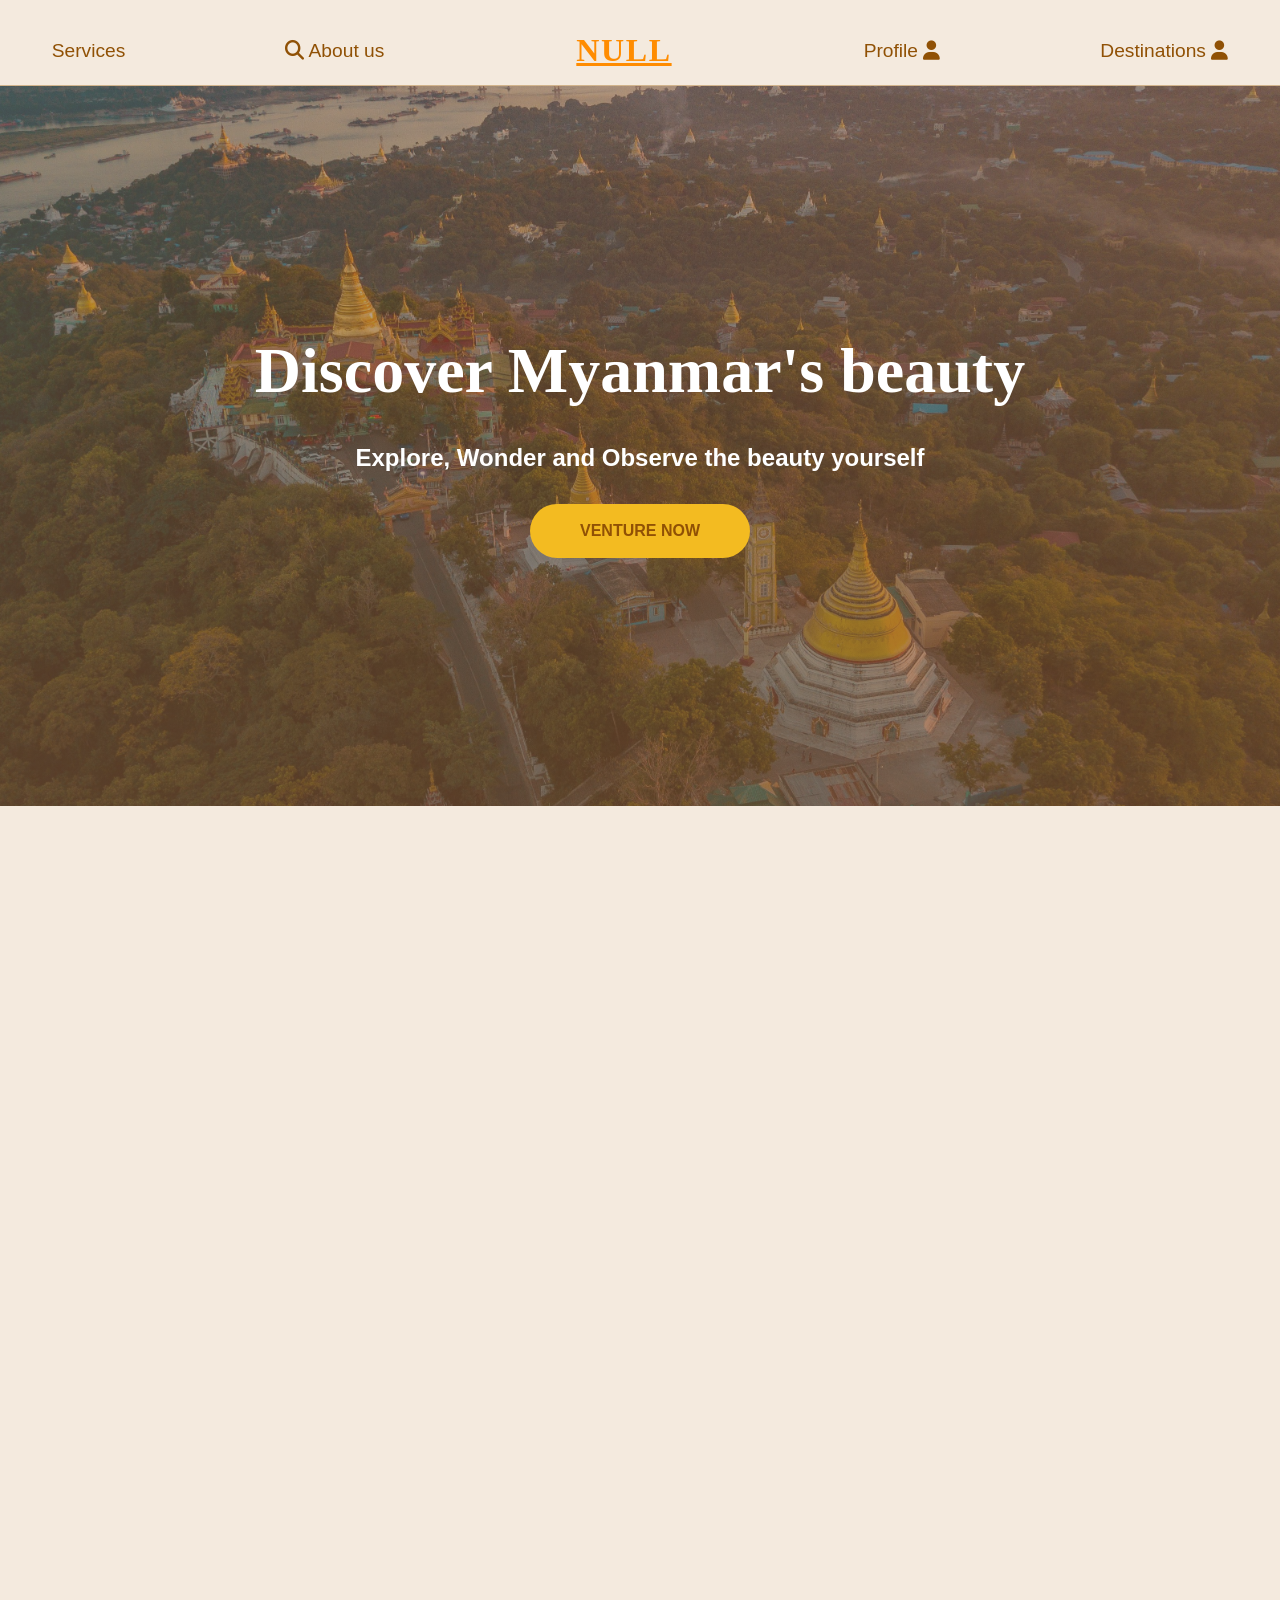
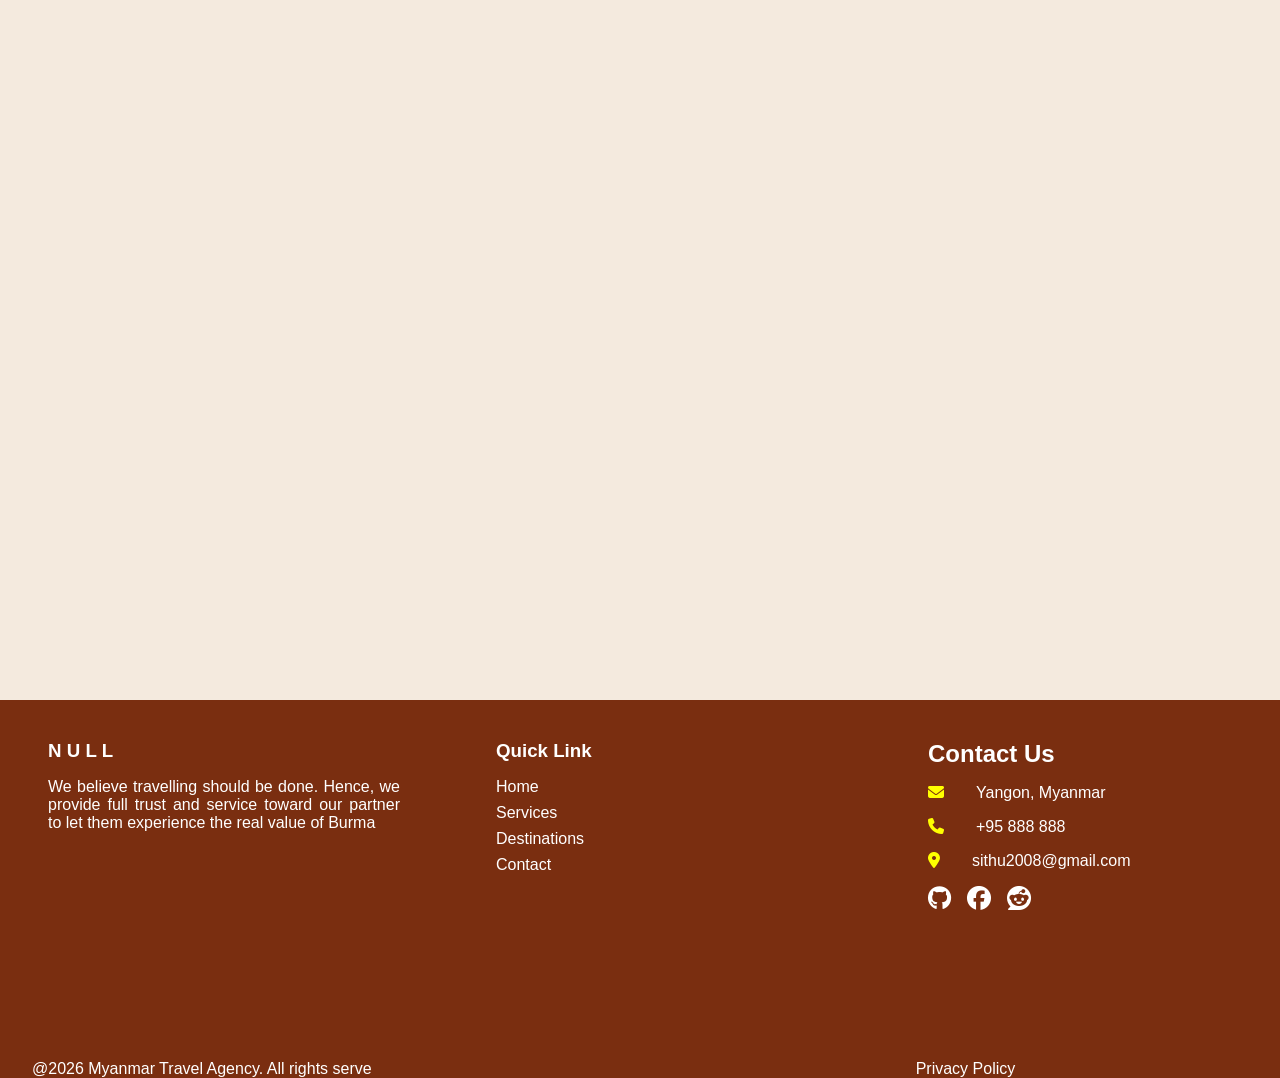
<file: index.html>
<!DOCTYPE html>
<html lang="en">
<head>
    <meta charset="UTF-8">
    <meta name="viewport" content="width=device-width, initial-scale=1.0">
    <title>Null</title>
    <link rel="stylesheet" href="style.css">
<script src="script.js" defer></script>
    <link rel="stylesheet" href="https://cdnjs.cloudflare.com/ajax/libs/font-awesome/6.5.1/css/all.min.css">
</head>
<body>
    <div class="Nav">
        <ul class="navhead">
            
                <a href="Services/index-service.html" class="servs">Services</a>


            <li class="aboutus">
                <i class="fa-solid fa-magnifying-glass"></i> About us
            </li>

            <a href="index.html" class="mainhead">Null</a>

            <li class="profile">
                Profile <i class="fa-solid fa-user"></i> 
            </li>

            <li class="Destinations">
                Destinations <i class="fa-solid fa-user"></i> 
            </li>
        </ul>
    </div>

    <div class="DivBody">

        <div class="heading">
            <h3 class="headingtext">Discover Myanmar's beauty</h3>
            <br> <br>
            <h2 class="quote2">Explore, Wonder and Observe the beauty yourself</h2>
            
         <div class="gobox">   
            <a href="about.html" class="nav-button">
                VENTURE NOW 
            </a>
        </div>
        
        </div>
    </div>


    <div class="Mains hidden-el">

    
        <div class="texts">
            <h2 class="Fdes">FEATURED DESTINATIONS</h2>
            <p class="quote">"Explore the most captivating part of Asia"</p>
        </div>

        <div class="TwoBox">
            <div class="Box1">

                <div class="Box1Bg">
                    <h2 class="Bagan">Bagan</h2>
                </div>

                <div class="descript">
                    <p class="descriptext">Explore the majestic Pagoda built by the warlords <br>who forged the existance of Myanmar</p>
                
                    <p class="date">Best Time : November to February</p>
                </div>

                <div class="expnowdiv">
                        <a href="" class="exp">
                            Explore Now
                        </a>
                </div>
            </div>

            <div class="Box2">
                <div class="Box2Bg">
                    <h2 class="Bagan">Chin</h2>
                </div>

                <div class="descript">
                    <p class="descriptext">Venture toward the great mountain ranges<br>that defines the beautiness of nature</p>
                
                    <p class="date">Best Time : November to February</p>
                </div>

                <div class="expnowdiv">
                        <a href="" class="exp">
                            Explore Now
                        </a>
                </div>
            </div>
        </div>

        <div class="EXMD">
            <a href="" class="exml">
                View all destinations <i class="fa-solid fa-arrow-right"></i>
            </a>
        </div>
<div class="reviews">
        
        <h2  class="reviewtopic">
            What Traveller says
        </h2>
        
        <p class="quote3">"Real Reviews from our investors"</p>

            <div class="reviewsrow1">
                
                <div class="review-card1">
                    
                    <div class="stars">
                        <i class="fa-solid fa-star"></i>
                        <i class="fa-solid fa-star"></i>
                        <i class="fa-solid fa-star"></i>
                        <i class="fa-solid fa-star"></i>
                        <i class="fa-solid fa-star"></i>
                    </div>

                    <div class="reviewp">
                        <p class="reviewpr">
                            Omg! The experience was marvellous! Things are arranged neatly without any problem to the point we forget the existance of what "problem" itself is! I can't wait to try again
                        </p>
                    </div>

                    <div class="review-author">
                        <span class="author-name">— YoonPoePhyu</span>
                    </div>
                </div>

                <div class="review-card2">
                        <div class="stars">
                        <i class="fa-solid fa-star"></i>
                        <i class="fa-solid fa-star"></i>
                        <i class="fa-solid fa-star"></i>
                        <i class="fa-solid fa-star"></i>
                        <i class="fa-solid fa-star"></i>
                    </div>

                    <div class="reviewp">
                        <p class="reviewpr">
                            Jeez, i dont know how to tell how marvelous man, it was overall really splendid. Destinations are diverse etc , which i really really love them!
                        </p>
                    </div>

                    <div class="review-author">
                        <span class="author-name">— Fracy</span>
                    </div>
                </div>


            </div>

            <div class="reviewsrow2">

                <div class="review-card1">
                    
                    <div class="stars">
                        <i class="fa-solid fa-star"></i>
                        <i class="fa-solid fa-star"></i>
                        <i class="fa-solid fa-star"></i>
                        <i class="fa-solid fa-star"></i>
                        <i class="fa-solid fa-star"></i>
                    </div>

                    <div class="reviewp">
                        <p class="reviewpr">
                            Firstly, there were no problem even for a childish ahh kid like me. Cmon, the only bad part was there is nothing to complain about ;-;
                        </p>
                    </div>

                    <div class="review-author">
                        <span class="author-name">— Nanyin </span>
                    </div>
                </div>

                <div class="review-card2">
                        <div class="stars">
                        <i class="fa-solid fa-star"></i>
                        <i class="fa-solid fa-star"></i>
                        <i class="fa-solid fa-star"></i>
                        <i class="fa-solid fa-star"></i>
                        <i class="fa-solid fa-star"></i>
                    </div>

                    <div class="reviewp">
                        <p class="reviewpr">
                            Not gonna lie, I truly wonder how they handle such tasks without a problem at all. Plus their choices, suggegestions are all far beyond what divine words can describe. I would live to give it a 4th try again.
                        </p>
                    </div>

                    <div class="review-author">
                        <span class="author-name">— Yupar</span>
                    </div>
                </div>

            </div>

        <div class="EXMD">
            <a href="" class="exml">
                Write your own review! <i class="fa-solid fa-arrow-right"></i>
            </a>
        </div>


</div>
        
        
    </div>


    <div class="endsection">

        <div class="row1">
            <div class="row1col1">
                <h3 class="endsectname">
                    N U L L
                </h3>

                <P class="endsectdescript">We believe travelling should be done. Hence, we provide full trust and service toward our partner to let them experience the real value of Burma</P>
            </div>

            <div class="row1col2">
                <h3 class="endsect-quick-link">
                    Quick Link
                </h3>
                
                <div class="endsect-linkdiv">
                    <a href="" class="endsect-link-li">Home</a>
                    <a href="" class="endsect-link-li">Services</a>
                    <a href="" class="endsect-link-li">Destinations</a>
                    <a href="" class="endsect-link-li">Contact</a>
                </div>
            </div>

            <div class="row1col3">

                <h2 class="contact-name">
                    Contact Us
                </h2>

                <div class="contact-points">

                    <div class="contact-points-li">
                        <i class="fa-solid fa-envelope"></i> <p class="location">  Yangon, Myanmar</p>
                    </div>

                    <div class="contact-points-li">
                        <i class="fa-solid fa-phone"></i> <p class="Number"> +95 888 888</p>
                    </div>

                    <div class="contact-points-li">
                        <i class="fa-solid fa-solid fa-location-dot"></i> <p class="gmail"> sithu2008@gmail.com</p>
                    </div>
                    
                </div>

                <div class="contact-points-icons">

                    <a href="" class="icon-link-github">
                        <i class="fa-brands fa-github"></i>
                    </a> 

                    <a href="" class="icon-link-facebook" target="_blank">
                        <i class="fa-brands fa-facebook"></i>
                    </a>

                    <a href="" class="icon-link" target="_blank">
                        <i class="fa-brands fa-reddit"></i>
                    </a>

                    
                </div>
                
            </div>
        </div>

        

        <div class="row2">

            <div class="row2col1">
                <p class="copy">
                    @2026 Myanmar Travel Agency. All rights serve
                </p>
            </div>

            <div class="row2col2">
                <p class="Pp">
                    Privacy Policy
                </p>
            </div>

        </div>
    </div>

</body>
</html>
</file>
<file: style.css>
* {
    margin: 0px;
    padding: 0px;
}
@import url('https://fonts.googleapis.com/css2?family=Edu+NSW+ACT+Cursive:wght@400..700&family=Inter:ital,opsz,wght@0,14..32,100..900;1,14..32,100..900&family=Marcellus&family=Montserrat:ital,wght@0,100..900;1,100..900&family=Noto+Serif:ital,wght@0,100..900;1,100..900&family=Nunito:ital,wght@0,200..1000;1,200..1000&family=Playfair+Display:ital,wght@0,400..900;1,400..900&family=Prata&display=swap');
body {
    background-color: #F4EADE;
}
.Nav {
    display: flex;
    justify-content: center;
    align-items: center;
    margin-top: 2rem;
    
    border-bottom: 1px solid #D2B48C; /* A soft, sandy border */
    box-shadow: 0 4px 6px -2px rgba(0, 0, 0, 0.05); /* Very subtle shadow */
}
.navhead {
    display: flex;
    flex-direction: row;
    list-style: none;
}

.mainhead {
    margin-left: 12rem;
    margin-right: 12rem;
    margin-bottom: 1rem;

    font-weight: 700;        
    font-size: 2rem;        
    letter-spacing: 0.1rem;  
    text-transform: uppercase; 
    color: #FF8C00;
    /* text-decoration: underline;
    text-underline-offset: 0.3rem; */
}

.servs {
    margin-top: 0.5rem;
    color: #905105;
    font-size: 1.2rem;
    font-family: "Nunito", sans-serif;
    
    
    text-decoration: none; 
    position: relative; 
    display: inline-block; 
    padding-bottom: 0.3rem; 
    margin-right: 10rem;
}
.servs::after {
    content: '';
    position: absolute;
    bottom: 20px;
    left: 0;
    
    width: 0%;     
    height: 2px;    
    background-color: #905105; 
    
    transition: width 0.3s ease; 
}
.servs:hover::after {
    width: 100%;
}
.aboutus {
    margin-top: 0.5rem;
    color: #905105;
    font-size: 1.2rem;
    font-family: "Nunito", sans-serif;
    
    
    text-decoration: none; 
    position: relative; 
    display: inline-block; 
    padding-bottom: 0.3rem; 
}

.aboutus::after {
    content: '';
    position: absolute;
    bottom: 20px;
    left: 0;
    
    width: 0%;     
    height: 2px;    
    background-color: #905105; 
    
    transition: width 0.3s ease; 
}

.aboutus:hover::after {
    width: 100%;
}

.Destinations {
margin-top: 0.5rem;
    color: #905105;
    font-size: 1.2rem;
    font-family: "Nunito", sans-serif;
    
    
    text-decoration: none; 
    position: relative; 
    display: inline-block; 
    padding-bottom: 0.3rem; 
    margin-left: 10rem;
}
.Destinations::after {
    content: '';
    position: absolute;
    bottom: 20px;
    left: 0;
    
    width: 0%;     
    height: 2px;    
    background-color: #905105; 
    
    transition: width 0.3s ease; 
}

.Destinations:hover::after {
    width: 100%;
}

.profile {
    margin-top: 0.5rem;
    color: #905105;
    font-size: 1.2rem;
    font-family: "Nunito", sans-serif;
    
    
    text-decoration: none; 
    position: relative; 
    display: inline-block; 
    padding-bottom: 0.3rem; 
}
.profile::after {
    content: '';
    position: absolute;
    bottom: 20px;
    left: 0;
    
    width: 0%;     
    height: 2px;    
    background-color: #905105; 
    
    transition: width 0.3s ease; 
}

.profile:hover::after {
    width: 100%;
}

.DivBody {
    display: flex;

    width: 100%;
    height: 80vh;
    background-size: cover;
    background-position: center;
    background-attachment: fixed;
    background-repeat: no-repeat;
    background-image: linear-gradient(rgba(128, 90, 63, 0.5), rgba(130, 87, 54, 0.7)), 
    url('imgs/pexels-tonywuphotography-5555226.jpg');;
}

.heading {
    display: flex;
    align-items: center;
    justify-content: center;

    flex-direction: column;
    width: 100%;
}

.headingtext {
    font-size: 4rem;
    color: white;
    font-family: "Noto Serif", serif;
}
.quote2 {
      font-family: "Inter", sans-serif;
    color: white;
}

.gobox {
    margin-top: 2rem;
    background-color: #F3BB21;
    padding: 1rem 3rem;
    border-radius: 10rem;
}
.nav-button {

    padding: 0.1rem 0.1rem;
    border-radius: 3rem;

    font-weight: 900;
    text-decoration: none;
    font-family: "Nunito", sans-serif;
    color: #905105;
    display: inline-flex;
    transition: transform 1s cubic-bezier(0.175, 0.885, 0.32, 1.275), background-color 0.3s ease, color 0.3s ease;
}

.nav-button:hover {
    color: white;
    
    transform: scale(1.1);
}
.gobox:hover {
    background-color: #d2a019;
    transform: scale(1.1);
}
.hidden-el {
    opacity: 0;
    transform: translateY(3rem);
    
    transition: opacity 0.8s ease-out, transform 0.8s ease-out;
}

.hidden-el.show-el {
    opacity: 1;
    transform: translateY(0);
}
.Fdes {
    margin-top: 2rem;
    display: flex;
    justify-content: center;

    font-size: 2rem;
    font-family: 'Prata', sans-serif;
    color: #4b1319;
    font-weight: 900;
}
.quote {
    margin-top: 0.5rem;
    justify-content: center;
    display: flex;

    color: #4b1319;
    font-family: "Edu NSW ACT Cursive", cursive;
    font-style: italic;
    font-weight: 100;

}

.TwoBox {
    display: flex;
    flex-direction: row;
    gap: 3rem;
    margin-top: 2.5rem;

    height: 70vh;
}
.Box1 {

    margin-left: 3rem;
    width: 45%;

    display: flex;
    flex-direction: column;

    border-radius: 1.5rem;
    box-shadow: 0 14px 35px rgba(48, 28, 11, 0.25);
    background-color: #ffffff;
    overflow: hidden;
}
.Box1Bg {
    background-image:  
    url('imgs/pexels-the-trvlr-2643896.jpg');;
    background-position: center;
    background-repeat: no-repeat;
    background-size: cover;
    width: 100%;
    height: 65%;
    border-radius: 1.5rem;
}
.Bagan {
    
    margin-left: 1rem;
    color: white;
    font-size: 2rem;
    font-family: 'Prata', sans-serif;
    font-weight: 900;
}
.descript {
    margin-left: 1.5rem;
    margin-top: 1rem;
    background-color: #ffffff; 
    padding: 1.2rem 1.5rem 0.5rem 1.5rem;

}
.descriptext {
    color: #905105;
    font-family: "Nunito", sans-serif;

  font-weight: 900;
  font-style: normal;
}
.date {
    color: #b08012;
    margin-top: 0.5rem;
}

.expnowdiv {
    display: flex;
    justify-content: center;
}

.expnowdiv {
    display: flex;
    justify-content: center;

    padding: 0 1.5rem 1.5rem 1.5rem; 
    margin-top: auto; 
}

.exp {
width: 100%; 
    text-align: center; 
    font-family: "Nunito", sans-serif;
    color: #905105;
    font-weight: 700;
    text-decoration: none;
    
    border: 2px solid #F3BB21;
    padding: 0.6rem 0; 
    border-radius: 0.5rem; 
    transition: transform 1s cubic-bezier(0.175, 0.885, 0.32, 1.275), background-color 0.6s ease, color 0.3s ease;
}

.expnowdiv:hover .exp {
    background-color: #905105;
    color: white;
    border-color: #905105;
}
.Box2 {

    width: 45%;

    display: flex;
    flex-direction: column;

    border-radius: 1.5rem;
    box-shadow: 0 14px 35px rgba(48, 28, 11, 0.25);
    background-color: #ffffff;
    overflow: hidden;
}

.Box2Bg {
    background-image:  
    url('imgs/chin.jpg');;
    background-position: center;
    background-repeat: no-repeat;
    background-size: cover;
    width: 100%;
    height: 65%;
    border-radius: 1.5rem;
}
.EXMD {
    margin-top: 1.5rem;
    display: flex;
    justify-content: center;
    padding: 0 1.5rem 1.5rem 1.5rem;
}

.exml {
    width: 80%; 
    text-align: center; 
    font-family: "Nunito", sans-serif;
    color: #905105;
    font-weight: 700;
    text-decoration: none;
    
    border: 2px solid #F3BB21;
    padding: 0.6rem 0; 
    border-radius: 0.5rem; 
    transition: transform 1s cubic-bezier(0.175, 0.885, 0.32, 1.275), background-color 0.6s ease, color 0.3s ease;
}

.EXMD:hover .exml{
    background-color: #905105;
    color: white;
    border-color: #905105;
}
.reviewsrow1, .reviewsrow2 {
    display: flex;
    flex-direction: row;
    margin-top: 1rem;
    gap: 2rem;

    justify-content: center;

}

.reviewtopic {
    margin-top: 0.5rem;
    display: flex;
    justify-content: center;

    font-size: 2rem;
    font-family: 'Prata', sans-serif;
    color: #4b1319;
    font-weight: 900;
}

.quote3 {
    margin-top: 0.2rem;
    justify-content: center;
    display: flex;

    color: #4b1319;
    font-family: "Edu NSW ACT Cursive", cursive;
    font-style: italic;
    font-weight: 100;

}

.review-card1, .review-card2 {
    width: 40%;               
    background-color: #ffffff; 
    border-radius: 1.5rem;    
    padding: 2rem;            
    box-shadow: 0 4px 6px rgba(48, 28, 11, 0.05), 
                0 15px 30px rgba(48, 28, 11, 0.12);
    height: 18vh;
}

.reviewp {
    margin-top: 0.5rem;
}
.review-author {
    margin-top: 0.5rem;
}

.reviewpr {
    font-style: italic;
    font-family: "Edu NSW ACT Cursive", cursive;
    color: #4b1319;
}

.author-name {
    font-weight: 500;
    color: #4b1319;
    font-family: "Edu NSW ACT Cursive", cursive;

    font-style: italic;

}

.stars i {
    color: #F3BB21; /* A rich, clean gold-yellow color */
    margin-right: 0.2rem; /* Optional: adds a tiny clean gap between each star */
}

.endsection {
    display: flex;
    flex-direction: column;
}
.row1 {
    display: flex;
    flex-direction: row;
    gap: 3rem;
    background-color: #7A2E10;
    height: 40vh;
}
.row1col3 {
    width: 30%;
    margin-top: 1.5rem;
}
.row1col1 {
    width: 30%;
    margin-top: 1.5rem;

    margin-left: 1rem;
}
.row1col2 {
    width: 30%;
    margin-top: 1.5rem;
    

    margin-left: 1rem;
}



.endsectname, .endsect-quick-link, .contact-name {
    margin-top: 1rem;
    display: flex;
    margin-left: 2rem;
    
    font-family: 'Prata', sans-serif;
    color: white;
    font-weight: 900;
}
.endsectdescript {
    margin-left: 2rem;
    text-align: left;
    text-align: justify;
    margin-top: 1rem;

    color: white;
    font-family: "Inter", sans-serif;
    font-weight: 300;
}

.endsect-linkdiv {
    margin-left: 2rem;
    display: flex;
    flex-direction: column;
    margin-top: 1rem;
    gap: 0.5rem;
}
.endsect-link-li {
    color: white;
    font-family: "Inter", sans-serif;
    text-decoration: none;   
}
.endsect-link-li:hover {
    color: yellow;
}

.contact-points {
    display: flex;
    flex-direction: column;
}

.contact-points-li {
    display: flex;
    flex-direction: row;
}
.location, .Number, .gmail {
    margin-left: 1rem;
    margin-left: 2rem;
    text-align: left;
    text-align: justify;
    margin-top: 1rem;

    color: white;
    font-family: "Inter", sans-serif;
    font-weight: 300;
}
.fa-phone, .fa-location-dot, .fa-envelope {
    margin-left: 1rem;
    margin-left: 2rem;
    text-align: left;
    text-align: justify;
    margin-top: 1rem;

    color: yellow;
    font-family: "Inter", sans-serif;
    font-weight: 300;
}

.contact-points-icons {
    gap: 1rem;
    display: flex;
    flex-direction: row;

    margin-left: 2rem;
    margin-top: 1rem;
}
.icon-link-github i, 
.icon-link-facebook i, 
.icon-link i {
    font-size: 1.5rem; 
    color: white;
}
.icon-link-github i:hover, 
.icon-link-facebook i:hover, 
.icon-link i:hover {
    font-size: 1.5rem; 
    color: yellow;
}

.row2 {
    display: flex;
    flex-direction: row;

    background-color: #7A2E10;
    
}

.row2col1 {
    margin-left: 2rem;

    color: white;
    font-family: "Inter", sans-serif;
    font-weight: 400;

}
.row2col2 {
    color: white;

    font-family: "Inter", sans-serif;
    font-weight: 400;
    margin-left: 34rem;
}
</file>
